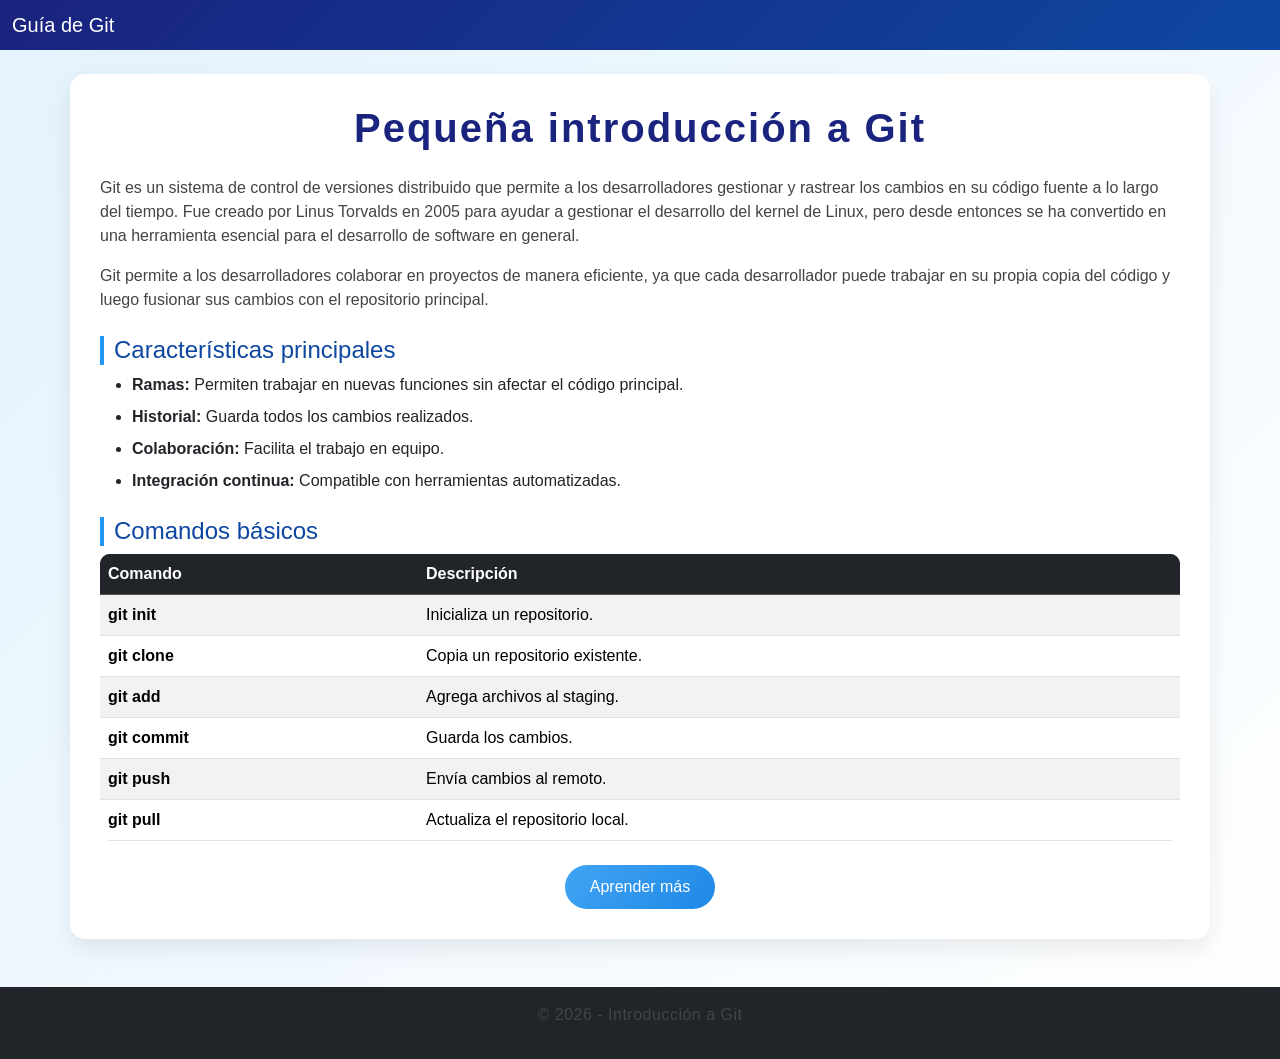
<file: demo/src/main/java/com/lab2/demo/index.html>
<!DOCTYPE html>
<html lang="en">
<head>
    <meta charset="UTF-8">
    <meta name="viewport" content="width=device-width, initial-scale=1.0">
    <title>Inicio</title>
    <link href="https://cdn.jsdelivr.net/npm/bootstrap@5.3.0/dist/css/bootstrap.min.css" rel="stylesheet">
    <link rel="stylesheet" href="style.css">
</head>
<body>

    <!-- Navbar -->
    <nav class="navbar navbar-dark bg-dark">
        <div class="container-fluid">
            <span class="navbar-brand mb-0 h1">Guía de Git</span>
        </div>
    </nav>

    <div class="container mt-4">

        <h1 class="text-center mb-4">Pequeña introducción a Git</h1>

        <p>Git es un sistema de control de versiones distribuido que permite a los desarrolladores gestionar y rastrear los cambios en su código fuente a lo largo del tiempo. Fue creado por Linus Torvalds en 2005 para ayudar a gestionar el desarrollo del kernel de Linux, pero desde entonces se ha convertido en una herramienta esencial para el desarrollo de software en general.</p>

        <p>Git permite a los desarrolladores colaborar en proyectos de manera eficiente, ya que cada desarrollador puede trabajar en su propia copia del código y luego fusionar sus cambios con el repositorio principal.</p>

        <h4 class="mt-4">Características principales</h4>
        <ul>
            <li><strong>Ramas:</strong> Permiten trabajar en nuevas funciones sin afectar el código principal.</li>
            <li><strong>Historial:</strong> Guarda todos los cambios realizados.</li>
            <li><strong>Colaboración:</strong> Facilita el trabajo en equipo.</li>
            <li><strong>Integración continua:</strong> Compatible con herramientas automatizadas.</li>
        </ul>

        <h4 class="mt-4">Comandos básicos</h4>
        <table class="table table-striped">
            <thead class="table-dark">
                <tr>
                    <th>Comando</th>
                    <th>Descripción</th>
                </tr>
            </thead>
            <tbody>
                <tr>
                    <td><strong>git init</strong></td>
                    <td>Inicializa un repositorio.</td>
                </tr>
                <tr>
                    <td><strong>git clone</strong></td>
                    <td>Copia un repositorio existente.</td>
                </tr>
                <tr>
                    <td><strong>git add</strong></td>
                    <td>Agrega archivos al staging.</td>
                </tr>
                <tr>
                    <td><strong>git commit</strong></td>
                    <td>Guarda los cambios.</td>
                </tr>
                <tr>
                    <td><strong>git push</strong></td>
                    <td>Envía cambios al remoto.</td>
                </tr>
                <tr>
                    <td><strong>git pull</strong></td>
                    <td>Actualiza el repositorio local.</td>
                </tr>
            </tbody>
        </table>

        <!-- Botón -->
        <div class="text-center mt-4">
            <button class="btn btn-primary">Aprender más</button>
        </div>

    </div>

    <!-- Footer -->
    <footer class="bg-dark text-white text-center p-3 mt-5">
        <p>© 2026 - Introducción a Git</p>
    </footer>

</body>
</html>
</file>
<file: demo/src/main/java/com/lab2/demo/style.css>
/* Fondo con degradado suave */
body {
    background: linear-gradient(135deg, #e3f2fd, #ffffff);
    font-family: 'Segoe UI', Tahoma, Geneva, Verdana, sans-serif;
}

/* Contenedor principal tipo tarjeta */
.container {
    background: white;
    border-radius: 15px;
    padding: 30px;
    margin-top: 30px;
    box-shadow: 0 10px 25px rgba(0, 0, 0, 0.08);
}

/* Título principal con estilo moderno */
h1 {
    font-weight: 700;
    color: #1a237e;
    letter-spacing: 2px;
}

/* Subtítulos */
h4 {
    color: #0d47a1;
    border-left: 4px solid #2196f3;
    padding-left: 10px;
}

/* Párrafos más suaves */
p {
    color: #444;
}

/* Lista */
ul li {
    margin-bottom: 8px;
}

/* Tabla con estilo diferente */
.table {
    border-radius: 10px;
    overflow: hidden;
}

.table thead {
    background: #1a237e;
    color: white;
}

.table tbody tr:hover {
    background-color: #f1f8ff;
    transition: 0.2s;
}

/* Botón con efecto moderno */
.btn-primary {
    background: linear-gradient(135deg, #42a5f5, #1e88e5);
    border: none;
    border-radius: 25px;
    padding: 10px 25px;
    font-weight: 500;
    transition: 0.3s;
}

.btn-primary:hover {
    transform: translateY(-2px);
    box-shadow: 0 5px 15px rgba(30, 136, 229, 0.4);
}

/* Navbar más elegante */
.navbar {
    background: linear-gradient(135deg, #1a237e, #0d47a1) !important;
}

/* Footer */
footer {
    background: #1a237e;
    color: white;
    letter-spacing: 0.5px;
}
</file>
